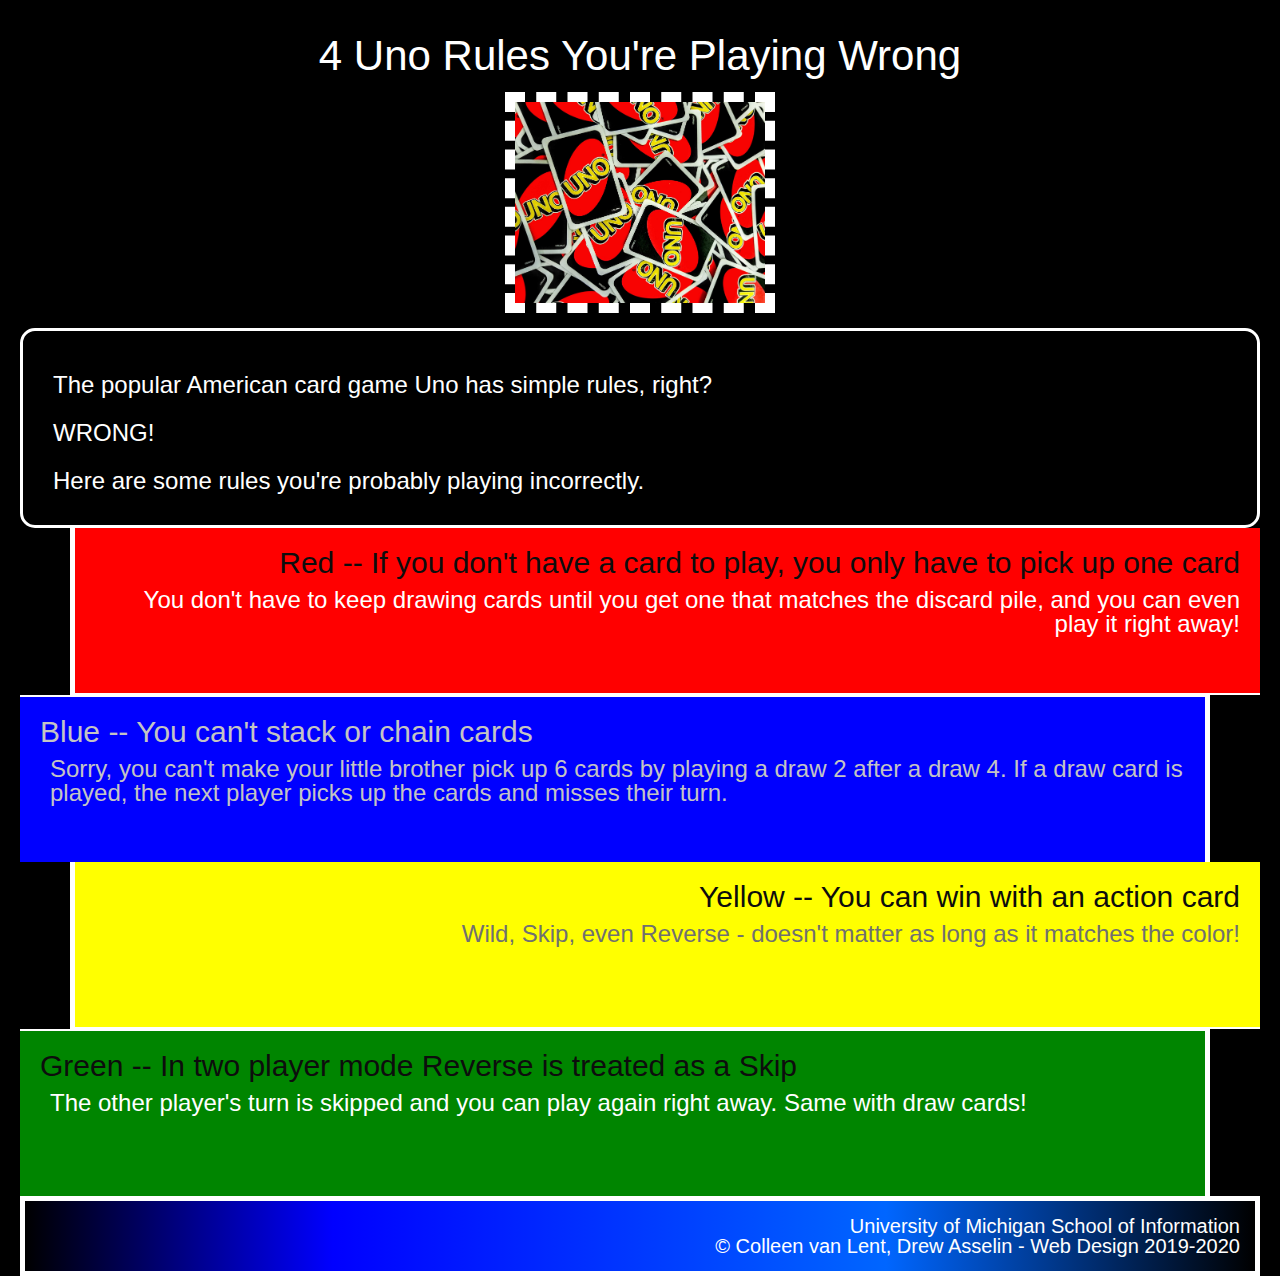
<file: index.html>
<!DOCTYPE html>
<html lang="en">
<head>
  <meta charset="UTF-8">
  <meta name="viewport" content="width=device-width, initial-scale=1.0">
  <link rel="stylesheet" href="css/html5reset.css">
  <link rel="stylesheet" href="css/style.css">
  <link rel="icon" type="image/x-icon" href="/images/favicon.ico">
 <title>4 Uno Rules You're Playing Wrong</title>	
</head>	
<body>	
  <main>	
    <h1>4 Uno Rules You're Playing Wrong</h1>	
    <img src="images/uno-cards.jpg" width = "150" alt="uno cards" />	
    <div class="introduction">	
      <p>The popular American card game Uno has simple rules, right?<br> WRONG!<br> 
        
        Here are some rules you're probably playing incorrectly.</p>	
    </div>	
    <div class="red">	
      <h2>Red -- If you don't have a card to play, you only have to pick up one card</h2>	
      <p>You don't have to keep drawing cards until you get one that matches the discard pile, and you can even play it right away!</p>	
    </div>	
    <div class="blue">	
      <h2>Blue -- You can't stack or chain cards</h2>	
      <p>Sorry, you can't make your little brother pick up 6 cards by playing a draw 2 after a draw 4. If a draw card is played, the next player picks up the cards and misses their turn.</p>	
    </div>	
    <div class="yellow">	
      <h2>Yellow --  You can win with an action card</h2>	
      <p>Wild, Skip, even Reverse - doesn't matter as long as it matches the color!</p>	
    </div>	
    <div class="green">	
      <h2>Green -- In two player mode Reverse is treated as a Skip</h2>	
      <p>The other player's turn is skipped and you can play again right away. Same with draw cards!</p>	
    </div>	
  </main>	
  <footer>	
    <p>University of Michigan School of Information <br/>	
      &copy; Colleen van Lent, Drew Asselin - Web Design 2019-2020</p>	
  </footer>	
</body>	
</html>
</file>
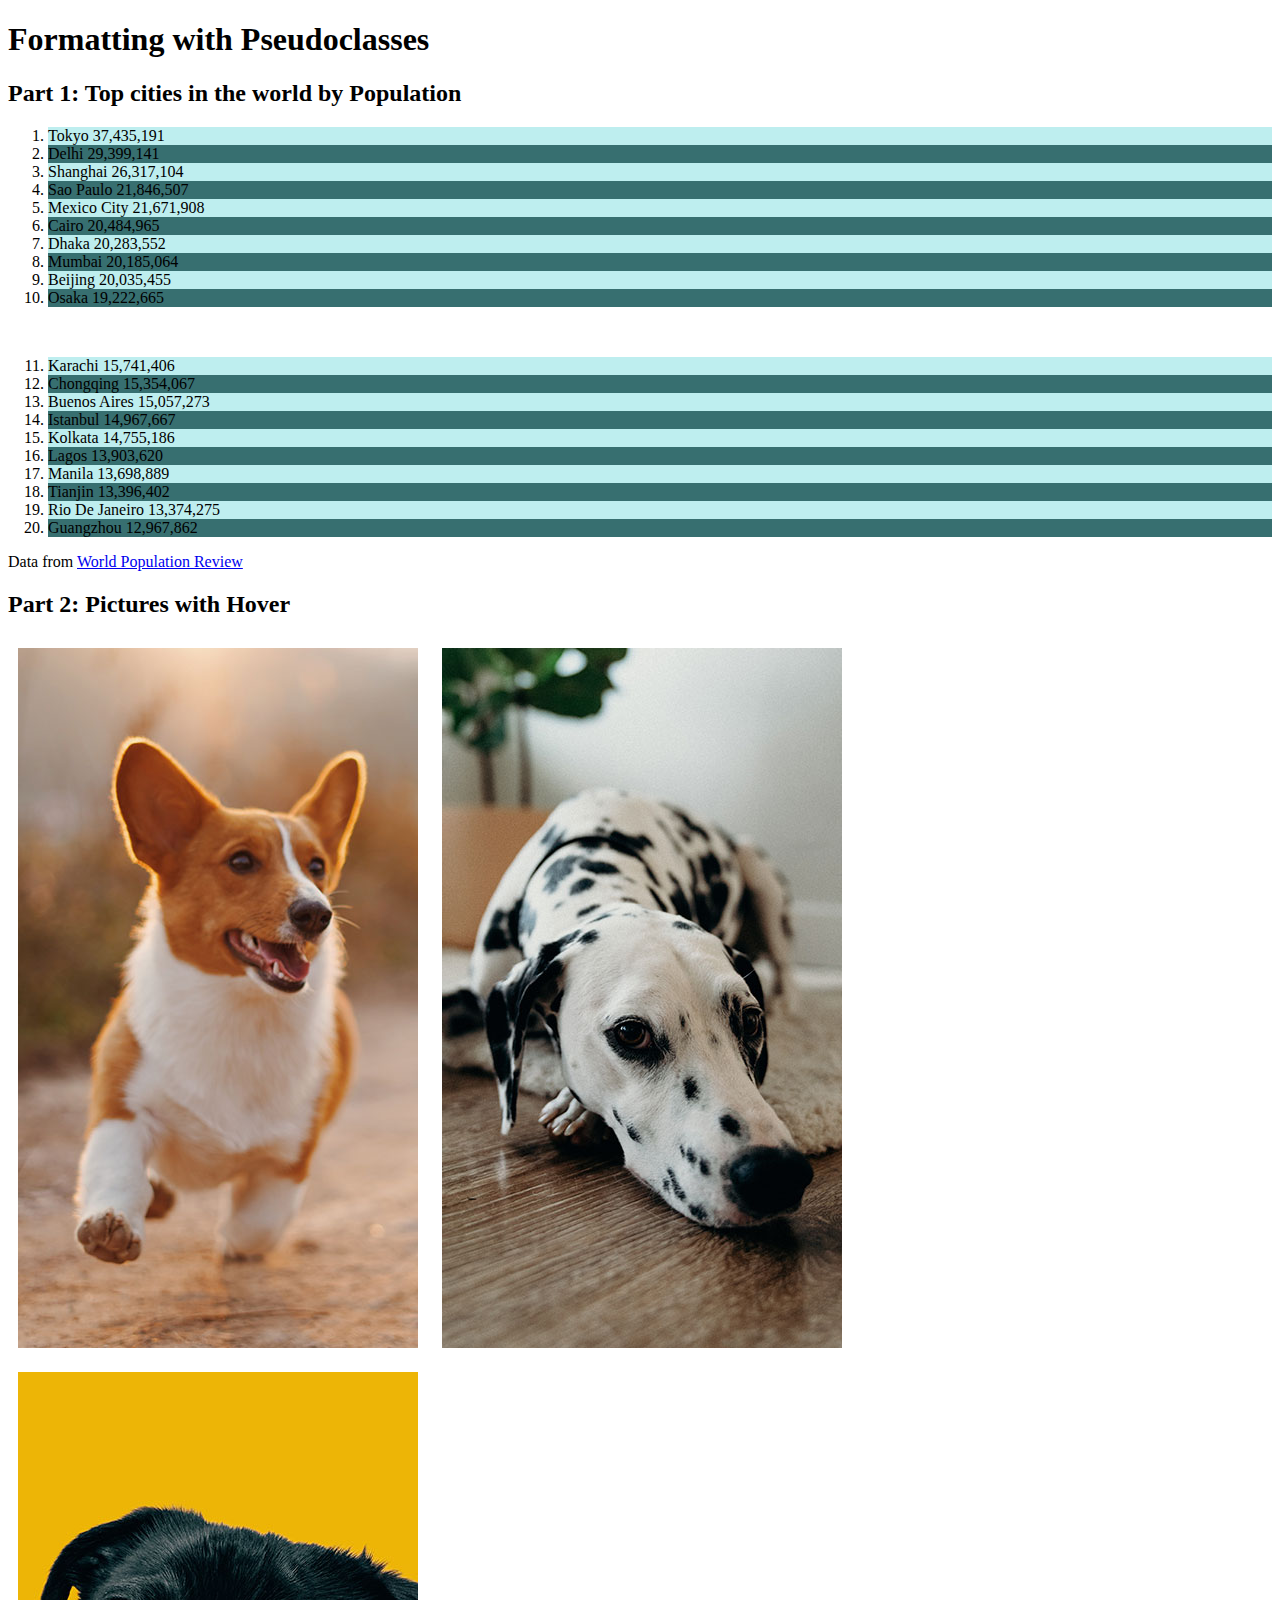
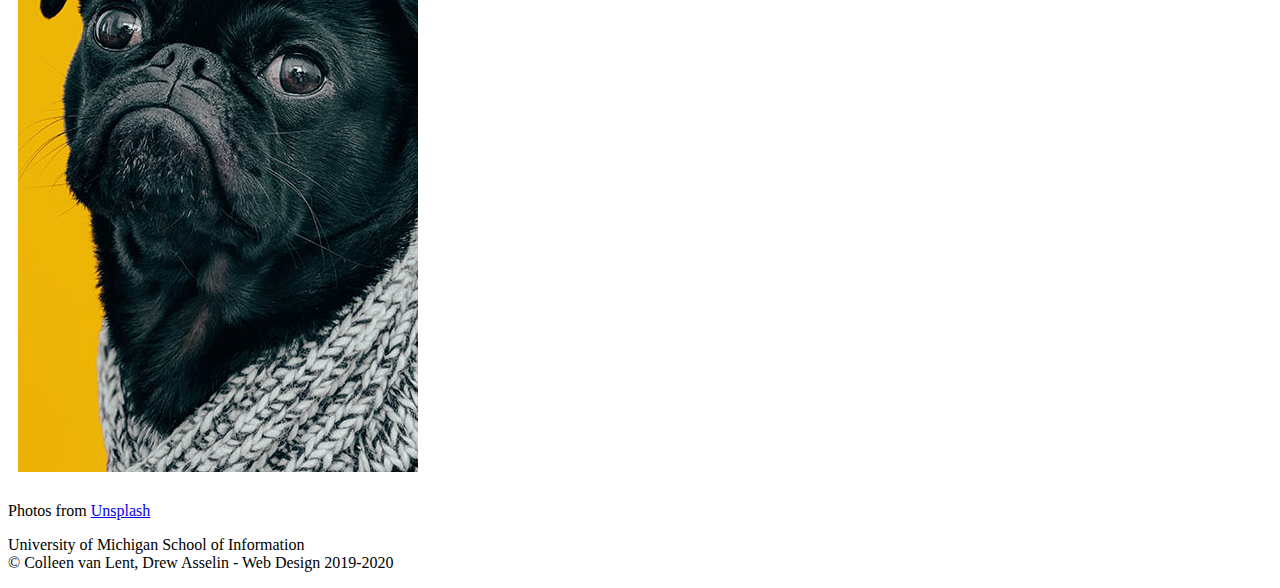
<file: in-class-css-week4-main/index.html>
<!DOCTYPE html>
<html lang="en" dir="ltr">
  <head>
    <meta charset="utf-8">
     <!-- <link rel="stylesheet" type="text/css" href="css/html5reset.css"> -->
    <link rel="stylesheet" type="text/css" href="css/style.css">
    <title>In Class Assignment Week 3</title>
  </head>
  <!-- ***************************************
  * Instructions
  * Write CSS so the information below displays properly. Do not change any HTML
  *
  * Part 1: List of cities by population
  *       Make every even entry on the list (#2, #4, #6, etc.) black text (#000) on a
  *        dark blue background (#376F70).
  *        Make every odd entry on the list (#1, #3, #5, etc.) black text (#000) on a light blue
  *          background  (#BEEEEF)
  *        Make every tenth entry (#10, #20, #30) have 50px of white space after it for clarity, but not
  *          if it is the last entry.
  *       TIP! Think about how you might be able to use nth-child(), first-child, or last-child?
  *
  * Part 2: Photos with hover
  *       Make all images have a 5px black border, 10px margin, and display in-line.
  *       Make all images have a dark blue (#376F70) shadow only when being hovered over.
  *       Make all elements that have focus have a dark blue (#376F70) shadow.
  *       Challenge!!  Can you alter the html so that images can have a focus state.  (It is a good idea to 
  *       account for focus whenever you style for hover.)
  *
  * Part 3: Test your work!
  *       Take your style sheet and copy it into the test-your-work styles folder. Open test-your-work.html
  *         Does the list format correctly even though it has more list items?
  *         Do the images all have a hover effect even though they have classes, Ids?
  *         Do all elements, including the buttons, have a shadow when focused?
  *       If you wrote your CSS correctly, it should work without you having to make any changes!
  *
  * You can do it! (*•̀ᴗ•́*)و
  ******************************************** -->
  <body>
  <main>
<h1>Formatting with Pseudoclasses</h1>    
    <h2>Part 1: Top cities in the world by Population</h2>
    <ol>
      <li>Tokyo	37,435,191</li>
      <li>Delhi	29,399,141</li>
      <li>Shanghai	26,317,104</li>
      <li>Sao Paulo	21,846,507</li>
      <li>Mexico City	21,671,908</li>
      <li>Cairo	20,484,965</li>
      <li>Dhaka	20,283,552</li>
      <li>Mumbai 20,185,064</li>
      <li>Beijing	20,035,455</li>
      <li>Osaka	19,222,665</li>
      <li>Karachi	15,741,406</li>
      <li>Chongqing	15,354,067</li>
      <li>Buenos Aires 15,057,273</li>
      <li>Istanbul 14,967,667</li>
      <li>Kolkata 14,755,186</li>
      <li>Lagos	13,903,620</li>
      <li>Manila 13,698,889</li>
      <li>Tianjin 13,396,402</li>
      <li>Rio De Janeiro 13,374,275</li>
      <li>Guangzhou 12,967,862</li>
    </ol>
      <p class="datacite">Data from <a href="http://worldpopulationreview.com/world-cities/">World Population Review</a></p>

  <h2>Part 2: Pictures with Hover</h2>
      <img src="images/corgi.jpg" alt="running corgi" tabindex="0"/>
      <img src="images/dalmatian.jpg" alt="sleepy dalmatian" tabindex="0"/>
      <img src="images/pug.jpg" alt="posing pug" tabindex="0"/>
      <p class="datacite">Photos from <a href="https://unsplash.com/">Unsplash</a></p>
  </main>
  </body>
  <footer>
    <p>University of Michigan School of Information <br/>
      &copy; Colleen van Lent, Drew Asselin - Web Design 2019-2020</p>
  </footer>
</html>
</file>
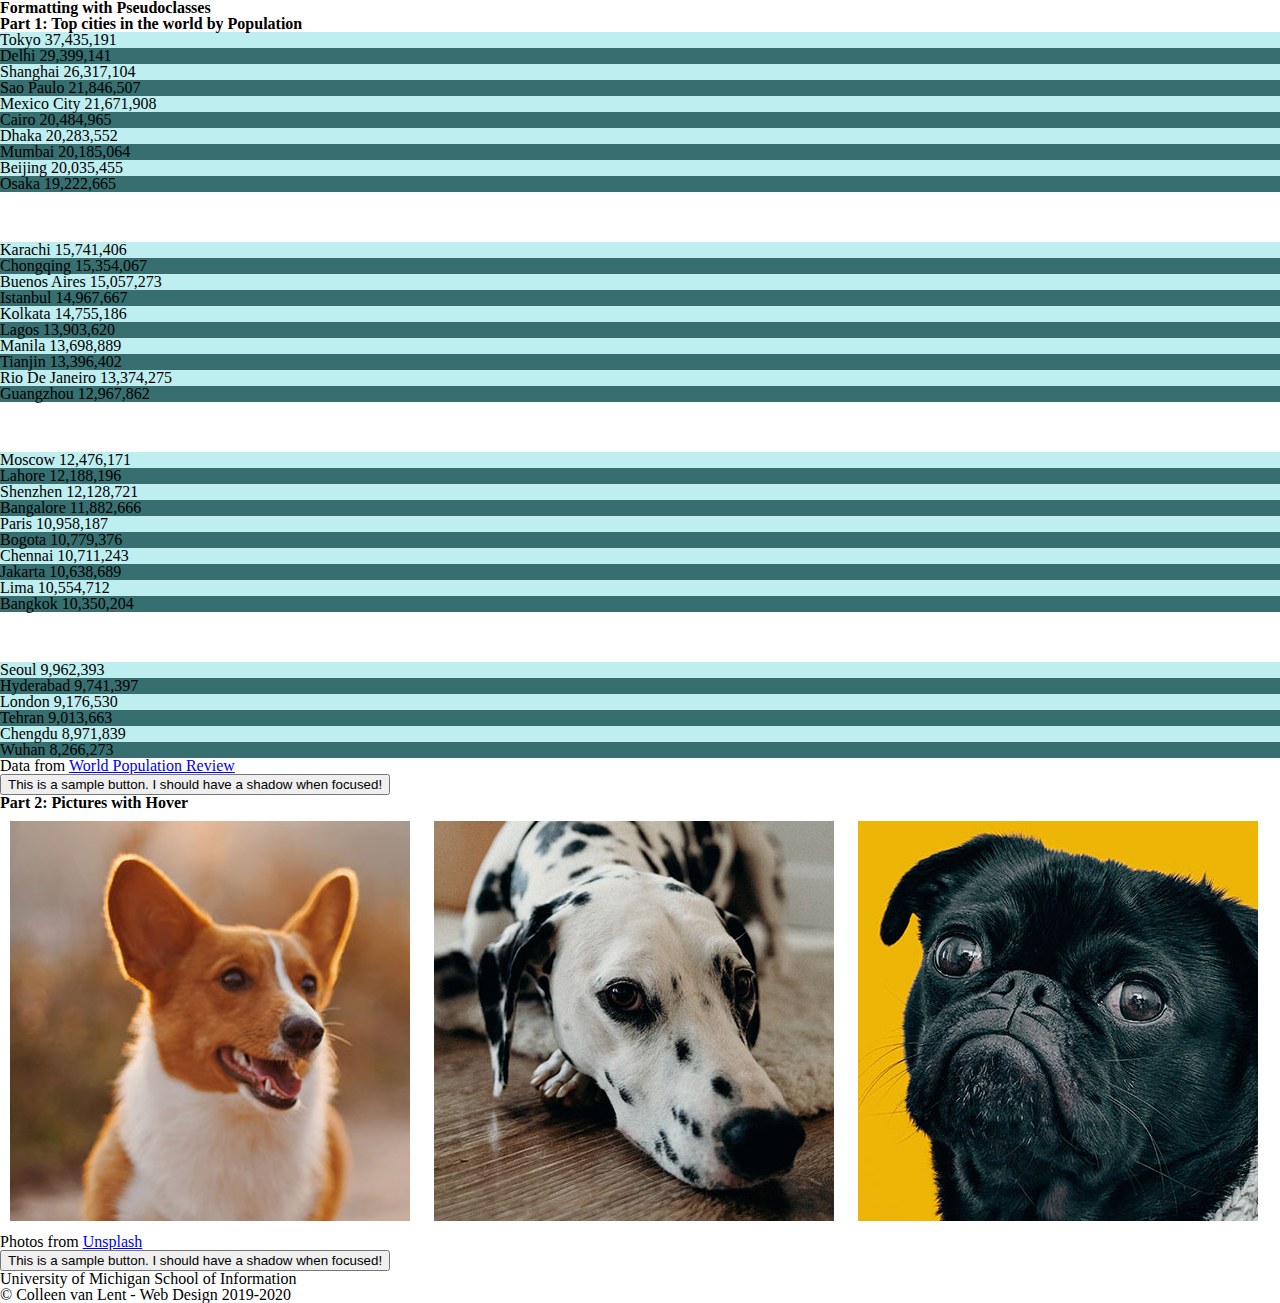
<file: in-class-css-week4-main/test-your-work/test-your-work.html>
<!DOCTYPE html>
<html lang="en" dir="ltr">
  <head>
    <meta charset="utf-8">
    <link rel="stylesheet" type="text/css" href="css/html5reset.css">
    <link rel="stylesheet" type="text/css" href="css/style.css">
    <title>In Class Assignment Week 3</title>
  </head>
  <!-- ***************************************
  * Instructions
  *
  * Part 3: Test your work!
  *       Take your style sheet and copy it into the test-your-work styles folder. Open test-your-work.html
  *         Does the list format correctly even though it has more list items?
  *         Do the images all have a hover effect even though they have classes, Ids?
  *         Do all elements, including the buttons, have a shadow when focused?
  *       If you wrote your CSS correctly, it should work without you having to make any changes!
  *
  * You can do it! (*•̀ᴗ•́*)و
  ******************************************** -->
  <body>
  <main>
    <h1>Formatting with Pseudoclasses</h1>
    <h2>Part 1: Top cities in the world by Population</h2>
    <ol>
      <li>Tokyo	37,435,191</li>
      <li>Delhi	29,399,141</li>
      <li>Shanghai	26,317,104</li>
      <li>Sao Paulo	21,846,507</li>
      <li>Mexico City	21,671,908</li>
      <li>Cairo	20,484,965</li>
      <li>Dhaka	20,283,552</li>
      <li>Mumbai 20,185,064</li>
      <li>Beijing	20,035,455</li>
      <li>Osaka	19,222,665</li>
      <li>Karachi	15,741,406</li>
      <li>Chongqing	15,354,067</li>
      <li>Buenos Aires 15,057,273</li>
      <li>Istanbul 14,967,667</li>
      <li>Kolkata 14,755,186</li>
      <li>Lagos	13,903,620</li>
      <li>Manila 13,698,889</li>
      <li>Tianjin 13,396,402</li>
      <li>Rio De Janeiro 13,374,275</li>
      <li>Guangzhou 12,967,862</li>
      <li>Moscow	12,476,171</li>
      <li>Lahore	12,188,196</li>
      <li>Shenzhen	12,128,721</li>
      <li>Bangalore	11,882,666</li>
      <li>Paris	10,958,187</li>
      <li>Bogota	10,779,376</li>
      <li>Chennai	10,711,243</li>
      <li>Jakarta	10,638,689</li>
      <li>Lima	10,554,712</li>
      <li>Bangkok	10,350,204</li>
      <li>Seoul	9,962,393</li>
      <li>Hyderabad	9,741,397</li>
      <li>London	9,176,530</li>
      <li>Tehran	9,013,663</li>
      <li>Chengdu	8,971,839</li>
      <li>Wuhan	8,266,273</li>

    </ol>
      <p class="datacite">Data from <a href="http://worldpopulationreview.com/world-cities/">World Population Review</a></p>
      <button type="button">This is a sample button. I should have a shadow when focused!</button>

  <h2>Part 2: Pictures with Hover</h2>
      <img src="images/corgi.jpg" alt="running corgi" class="goodboys" id="corgi" tabindex="0"/>
      <img src="images/dalmatian.jpg" alt="sleepy dalmatian" class="goodboys" id="dalmatian" tabindex="0"/>
      <img src="images/pug.jpg" alt="posing pug" class="goodboys" id="pug" tabindex="0"/>
      <p class="datacite">Photos from <a href="https://unsplash.com/">Unsplash</a></p>
      <button type="button">This is a sample button. I should have a shadow when focused!</button>
  </main>
  </body>
  <footer>
    <p>University of Michigan School of Information <br/>
      &copy; Colleen van Lent - Web Design 2019-2020</p>
  </footer>
</html>
</file>
<file: css/style.css>
body {
    font-family: Arial, Verdana;
    background-color: #000000;
    color: #ffffff;
    margin: 20px 20px 0px 20px;
}

h1 {
    font-size: 42px;
    text-align: center;
    padding: 15px;
}

h2 {
    color: #0d0d0d;
    font-size: 30px;
}

p {
    font-size: 24px;
    padding: 10px 0px 0px 10px;
}

img {
    width: 250px;
    border: 10px dashed #ffffff;
    display: block;
    margin-left: auto;
    margin-right: auto;
}

div {
    min-height: 125px;
    padding: 20px;
    border: 3px solid #ffffff;
}

.introduction {
    border-radius: 15px;
    margin-top: 15px;
    line-height: 2;
}

.red {
    background-color: #ff0000;
    text-align: right;
    margin-left: 50px;
    border-top: 0px;
    border-bottom: 2px solid #ffffff;
    border-left: 5px solid #ffffff;
    border-right: 0px;
}

div.blue {
    background-color: #0000ff;
    text-align: left;
    margin-right: 50px;
    border-right: 5px solid #ffffff;
    border-top: 2px solid #ffffff;
    border-bottom: 0px;
    border-left: 0px;
}

div.blue > h2, div.blue > p {
    color: #c4c4c4;
}

div.yellow {
    background-color: #ffff00;
    text-align: right;
    margin-left: 50px;
    border-bottom: 2px solid #ffffff;
    border-left: 5px solid #ffffff;
    border-top: 0px;
    border-right: 0px;
}

div.yellow > p {
    color: #707070;
}

div.green {
    background-color: #008500;
    text-align: left;
    margin-right: 50px;
    border-right: 5px solid #ffffff;
    border-top: 2px solid #ffffff;
    border-bottom: 0px;
    border-left: 0px;
}

footer {
    background: linear-gradient(90deg, #000000 0%, #0000ff 25%, #0066ff 70%, #000000 100%);
    border: 5px solid #ffffff;
}

footer p {
    font-size: 20px;
    text-align: right;
    padding: 15px 15px 15px 0px;
}
</file>
<file: in-class-css-week4-main/css/style.css>
ol li:nth-child(even) {
    color: black;
    background-color: #376f70;
}

ol li:nth-child(odd) {
    color: black;
    background-color: #beeeef;
}

ol li:nth-child(10n) {
    margin-bottom: 50px;
}

ol li:last-child {
    margin-bottom: inherit;
}

img {
    border: 5px;
    margin: 10px;
    display: inline;
}

img:hover {
    box-shadow: 5px 5px 10px #376f70;
}

:focus {
    box-shadow: 5px 5px 10px #376f70;
    outline: none;
}
</file>
<file: in-class-css-week4-main/test-your-work/css/style.css>
ol li:nth-child(even) {
    color: black;
    background-color: #376f70;
}

ol li:nth-child(odd) {
    color: black;
    background-color: #beeeef;
}

ol li:nth-child(10n) {
    margin-bottom: 50px;
}

ol li:last-child {
    margin-bottom: inherit;
}

img {
    border: 5px;
    margin: 10px;
    display: inline;
}

img:hover {
    box-shadow: 5px 5px 10px #376f70;
}

:focus {
    box-shadow: 5px 5px 10px #376f70;
    outline: none;
}
</file>
